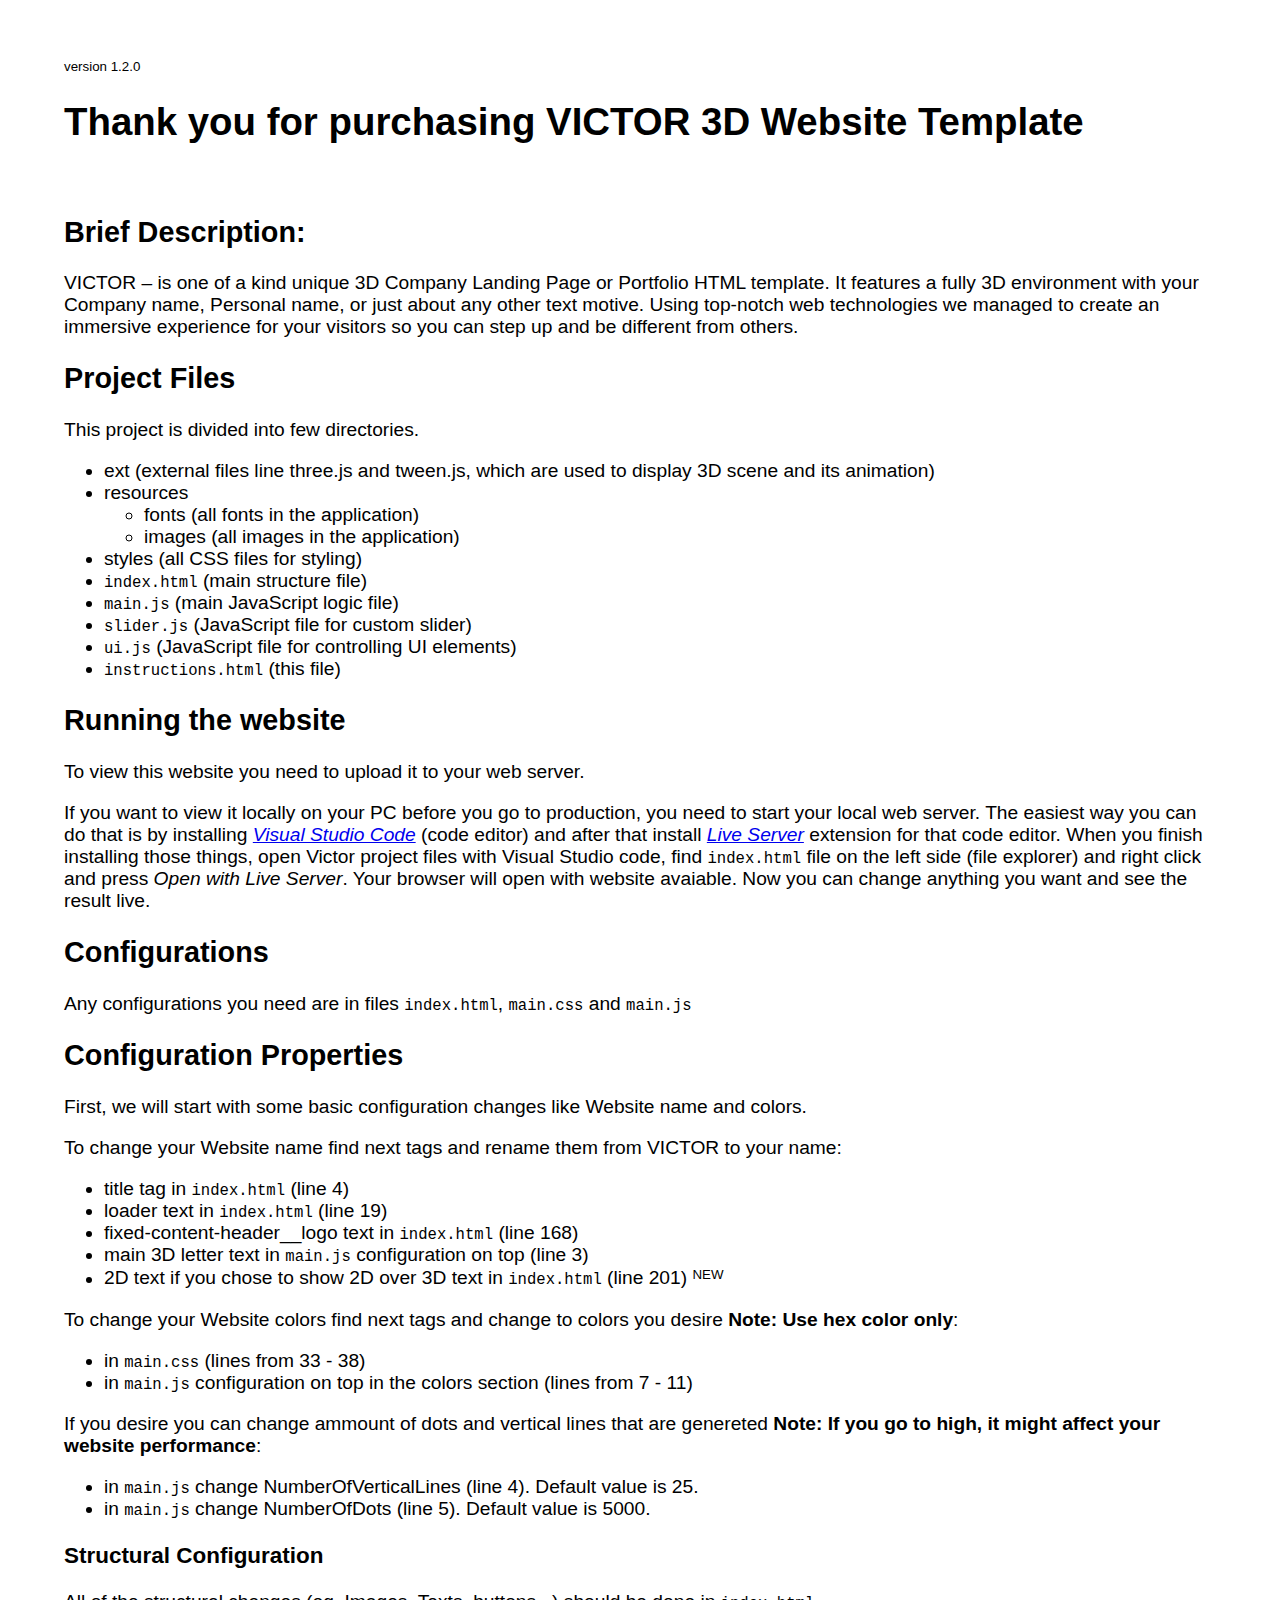
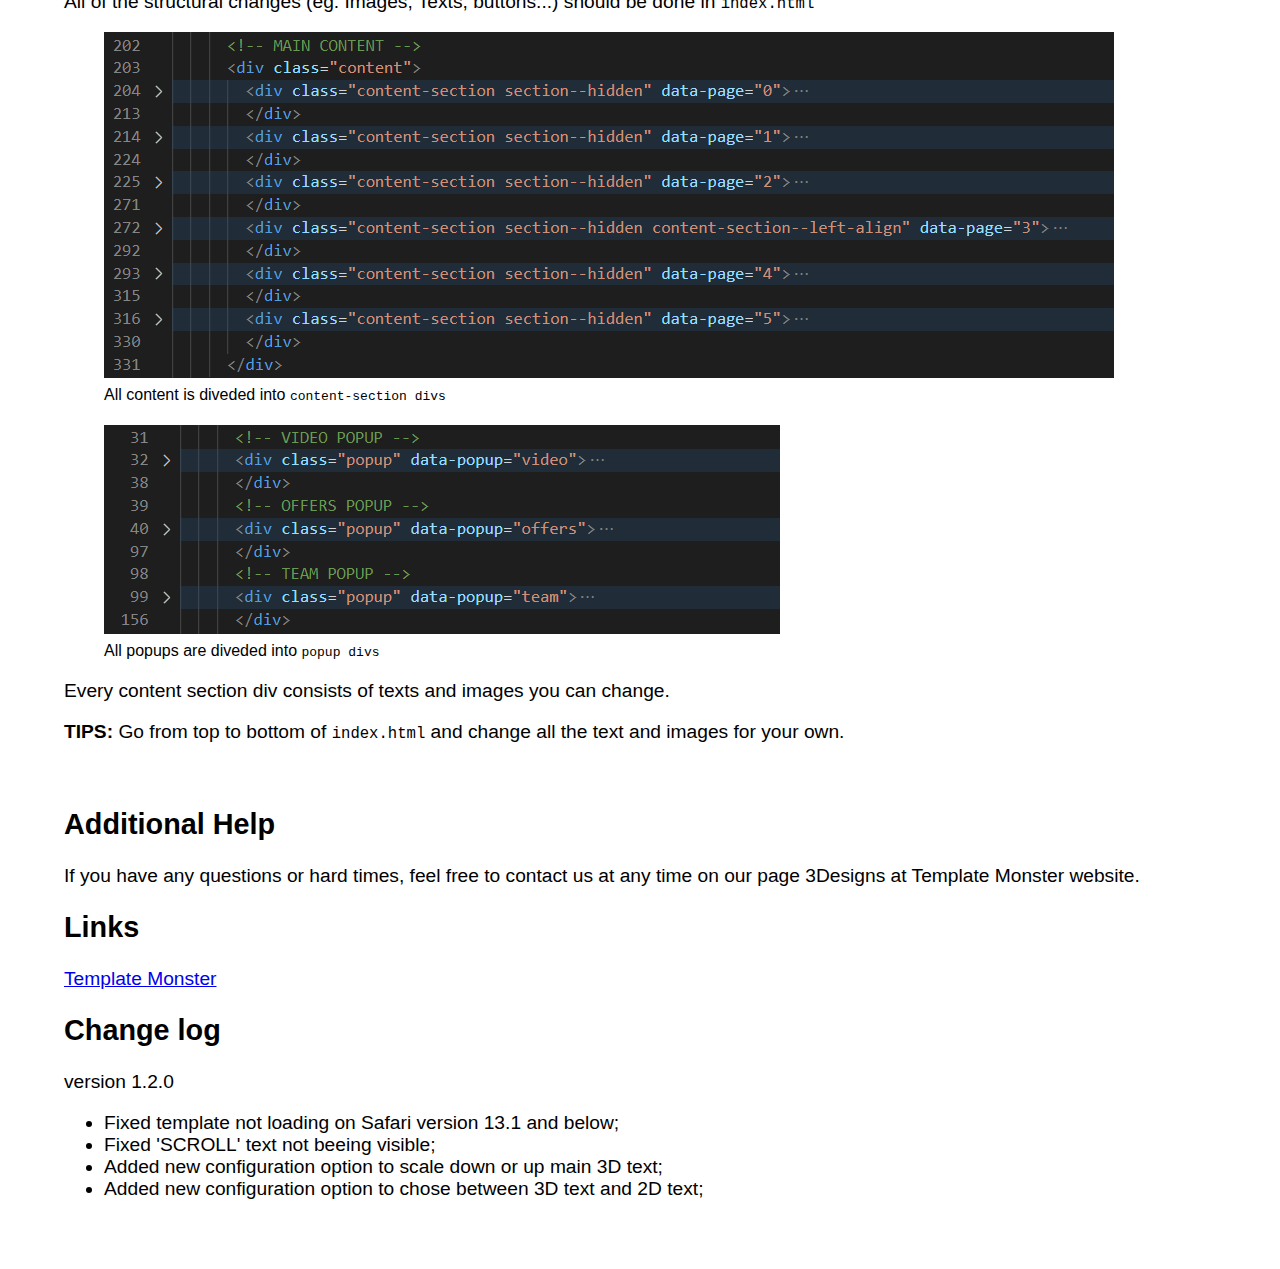
<file: instructions.html>
<!DOCTYPE html>
<html lang="en">
  <title>Instructions</title>
  <meta name="viewport" content="width=device-width, minimum-scale=1.0, maximum-scale=5.0"/>
  <meta name="description" content="Author: 3Designs, Category: 3D Webdesign"/>
  <body>
    <span><small><sub>version 1.2.0</sub></small></span>
    <h1>Thank you for purchasing VICTOR 3D Website Template</h1><br>
    
    <h2><b>Brief Description:</b></h2>
    <p>VICTOR – is one of a kind unique 3D Company Landing Page or Portfolio HTML template.
      It features a fully 3D environment with your Company name, Personal name, or just about any other text motive.
      Using top-notch web technologies we managed to create an immersive experience for your visitors so you can step up
      and be different from others.</p>
    
    <h2><b>Project Files</b></h2>
    <p>This project is divided into few directories.</p>
    <ul>
      <li>ext <span>(external files line three.js and tween.js, which are used to display 3D scene and its animation)</span></li>
      <li>resources 
        <ul>
          <li>fonts <span>(all fonts in the application)</span></li>
          <li>images <span>(all images in the application)</span></li>
        </ul>
      </li>
      <li>styles <span>(all CSS files for styling)</span></li>
      <li><code>index.html</code> <span>(main structure file)</span></li>
      <li><code>main.js</code> <span>(main JavaScript logic file)</span></li>
      <li><code>slider.js</code> <span>(JavaScript file for custom slider)</span></li>
      <li><code>ui.js</code> <span>(JavaScript file for controlling UI elements)</span></li>
      <li><code>instructions.html</code> <span>(this file)</span></li>
    </ul>

    <h2><b>Running the website</b></h2>
    <p>To view this website you need to upload it to your web server.</p>
    <p>If you want to view it locally on your PC before you go to production, you need to start your local web server. The easiest way you
      can do that is by installing <a href="https://code.visualstudio.com/"><i>Visual Studio Code</i></a> (code editor) and after that install
      <a href="https://marketplace.visualstudio.com/items?itemName=ritwickdey.LiveServer"><i>Live Server</i></a> extension for that code editor. 
      When you finish installing those things, open Victor project files with Visual Studio code, find <code>index.html</code> file
      on the left side (file explorer) and right click and press <i>Open with Live Server</i>. Your browser will open with website avaiable.
      Now you can change anything you want and see the result live. </p>

    <h2><b>Configurations</b></h2>
    <p>Any configurations you need are in files <code>index.html</code>, <code>main.css</code> and <code>main.js</code></p>

    <h2><b>Configuration Properties</b></h2>
    <p>First, we will start with some basic configuration changes like Website name and colors.</p>
    <p>To change your Website name find next tags and rename them from VICTOR to your name:</p>
    <ul>
      <li>title tag in <code>index.html</code> (line 4)</li>
      <li>loader text in <code>index.html</code> (line 19)</li>
      <li>fixed-content-header__logo text in <code>index.html</code> (line 168)</li>
      <li>main 3D letter text in <code>main.js</code> configuration on top (line 3)</li>
      <li>2D text if you chose to show 2D over 3D text in <code>index.html</code> (line 201) <small><sup>NEW</sup></small></li>
    </ul>

    <p>To change your Website colors find next tags and change to colors you desire <b>Note: Use hex color only</b>:</p>
    <ul>
      <li>in <code>main.css</code> (lines from 33 - 38)</li>
      <li>in <code>main.js</code> configuration on top in the colors section (lines from 7 - 11)</li>
    </ul>

    <p>If you desire you can change ammount of dots and vertical lines that are genereted <b>Note: If you go to high, it might affect your website performance</b>:</p>
    <ul>
      <li>in <code>main.js</code> change NumberOfVerticalLines (line 4). Default value is 25.</li>
      <li>in <code>main.js</code> change NumberOfDots (line 5). Default value is 5000.</li>
    </ul>

    <h3>Structural Configuration</h3>
    <p>All of the structural changes (eg. Images, Texts, buttons...) should be done in <code>index.html</code></p>
    <figure>
      <img src="./resources/instructions/instructions-content-section.png" alt="Instructions image #1" />
      <figcaption><small>All content is diveded into <code>content-section divs</code></small></figcaption>
    </figure>
    <figure>
      <img src="./resources/instructions/instructions-popups.png" alt="Instructions image #2" />
      <figcaption><small>All popups are diveded into <code>popup divs</code></small></figcaption>
    </figure>
    <p>Every content section div consists of texts and images you can change.</p>
    <p><b>TIPS:</b> Go from top to bottom of <code>index.html</code> and change all the text and images for your own.</p>
    <br>

    <h2>Additional Help</h2>
    <p>If you have any questions or hard times, feel free to contact us at any time on our page 3Designs at Template Monster website.</p>

    <h2>Links</h2>
    <a href="https://www.templatemonster.com/">Template Monster</a>

    <h2>Change log</h2>
    <span>version 1.2.0</span>
    <ul>
      <li>Fixed template not loading on Safari version 13.1 and below;</li>
      <li>Fixed 'SCROLL' text not beeing visible;</li>
      <li>Added new configuration option to scale down or up main 3D text;</li>
      <li>Added new configuration option to chose between 3D text and 2D text;</li>
    </ul>
  </body>
</html>

<style>
  body {
    max-width: 1500px;
    padding: 50px 5%;
    margin: 0 auto;
    font-family: 'Segoe UI', Tahoma, Geneva, Verdana, sans-serif;
    font-size: 1.2em;
  }
</style>
</file>
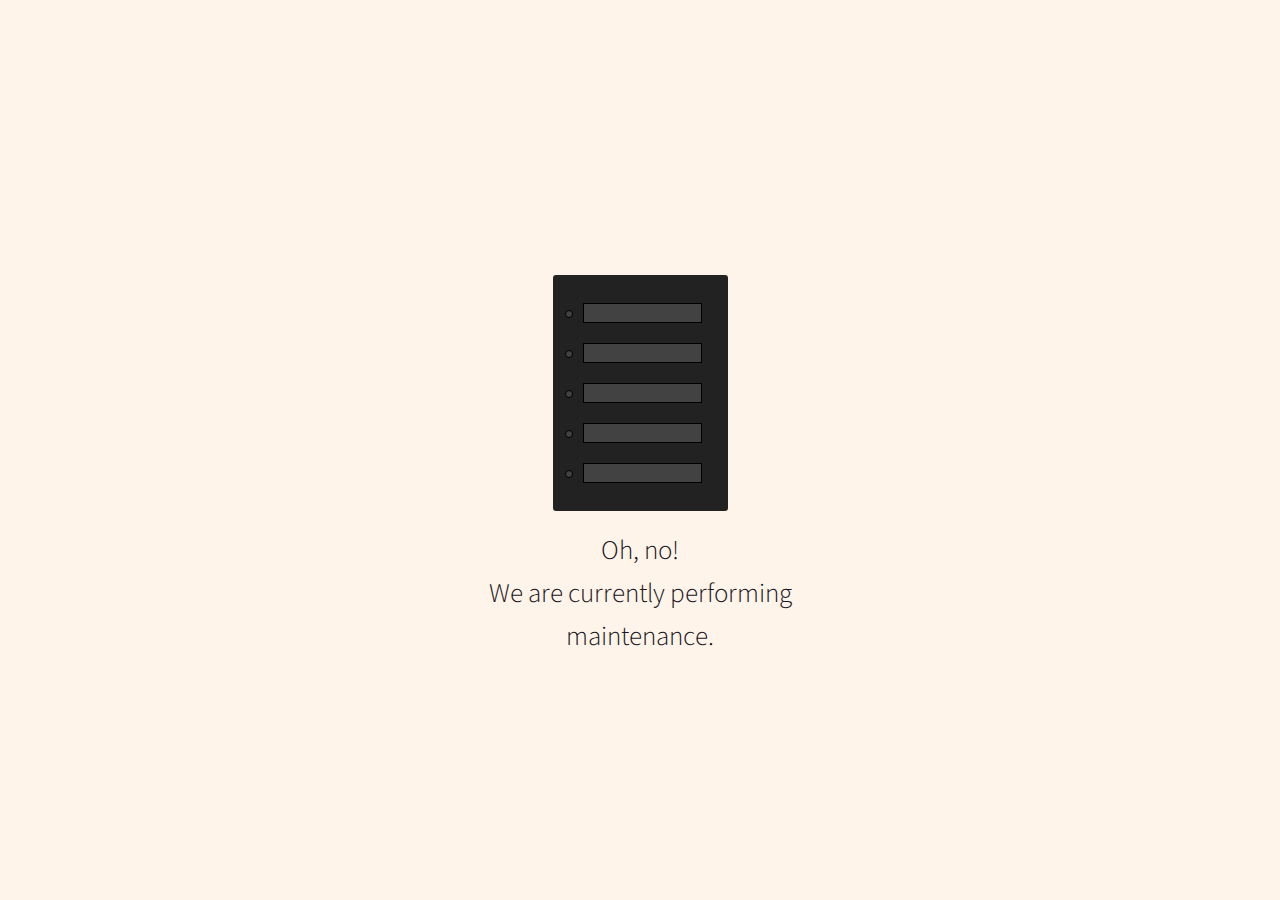
<file: locked.html>
<html>
    <head>
        <style>
            @import url(https://fonts.googleapis.com/css?family=Source+Sans+Pro:300,400);
html {font-size: 18px;}
body { 
  font-family: 'Source Sans Pro', sans-serif;
  line-height: 1.6;
  font-size: 1em;
  padding: 0 20px;
  background-color: #FFF4E9;
}

#wrapper {
  width: 410px;
  height: 350px;
  margin: 0 auto;
  
  position: absolute;
  top: 50%;
  left: 50%;
  margin-top: -175px;
  margin-left: -205px;
}


.content {
  width: 100%;
  margin: 0 auto;
  text-align: center;
}

h1 {
  font-weight: 300;
  font-size: 1.5em;
  color: #1A1423;
}

p {
  font-family: 'Source Sans Pro', sans-serif;
  line-height: 1em;
  font-weight: 300;
  color: #333;
}

/* 
Server by @chrisburton
*/

.grid {
  max-width: 175px;
  height: 200px;
  background: #222;
  margin: 0 auto;
  padding: 1em 0;
  border-radius: 3px;
}


.grid .server {
  display: block;
  max-width: 68%;
  height: 20px;
  background: rgba(255,255,255,.15);
  box-shadow: 0 0 0 1px black inset;
  margin: 10px 0 20px 30px;
}

.grid .server:before {
  content: "";
  position: relative;
  top: 7px;
  left: -18px;
  display: block;
  width: 6px;
  height: 6px;
  background: green;
  border: 1px solid black;
  border-radius: 6px;
  margin-top: 7px;
}

/* Animation */

@-webkit-keyframes pulse {
  0% {background: rgba(255,255,255,.15);}
  100% {background: #ae1508;}
}

.grid .server:nth-child(3):before {
  background: rgba(255,255,255,.15);
  -webkit-animation: pulse .5s infinite alternate;
}

@-webkit-keyframes pulse_three {
  0% {background: rgba(255,255,255,.15);}
  100% {background: #d2710a;}
}

.grid .server:nth-child(5):before {
  background: rgba(255,255,255,.15);
  -webkit-animation: pulse_three .7s infinite alternate;
}

@-webkit-keyframes pulse_two {
  0% {background: rgba(255,255,255,.15);}
  100% {background: #9da506;}
}
.grid .server:nth-child(1):before {
  background: rgba(255,255,255,.15);
  -webkit-animation: pulse_two .1s infinite alternate;
}
.grid .server:nth-child(2):before {
  background: rgba(255,255,255,.15);
  -webkit-animation: pulse_two .175s infinite alternate;
}
.grid .server:nth-child(4):before {
  background: rgba(255,255,255,.15);
  -webkit-animation: pulse_two .1s infinite alternate;
}


@media only screen 
  and (min-device-width: 320px) 
  and (max-device-width: 480px)
  and (-webkit-min-device-pixel-ratio: 2) {
    html {font-size: 12px;}
}
@media only screen 
  and (min-device-width: 320px) 
  and (max-device-width: 568px)
  and (-webkit-min-device-pixel-ratio: 2) {
    html {font-size: 14px;}
}
        </style>
    </head>
    <body>
        <div id="wrapper">

            <div class="grid">
              <span class="server"></span>
              <span class="server"></span>
              <span class="server"></span>
              <span class="server"></span>
              <span class="server"></span>
            </div>
            
            <div class="content">          
              <h1>Oh, no!
                <br>We are currently performing maintenance. </br></h1>
            </div>
            
            </div>  
    </body>
</html>
</file>
